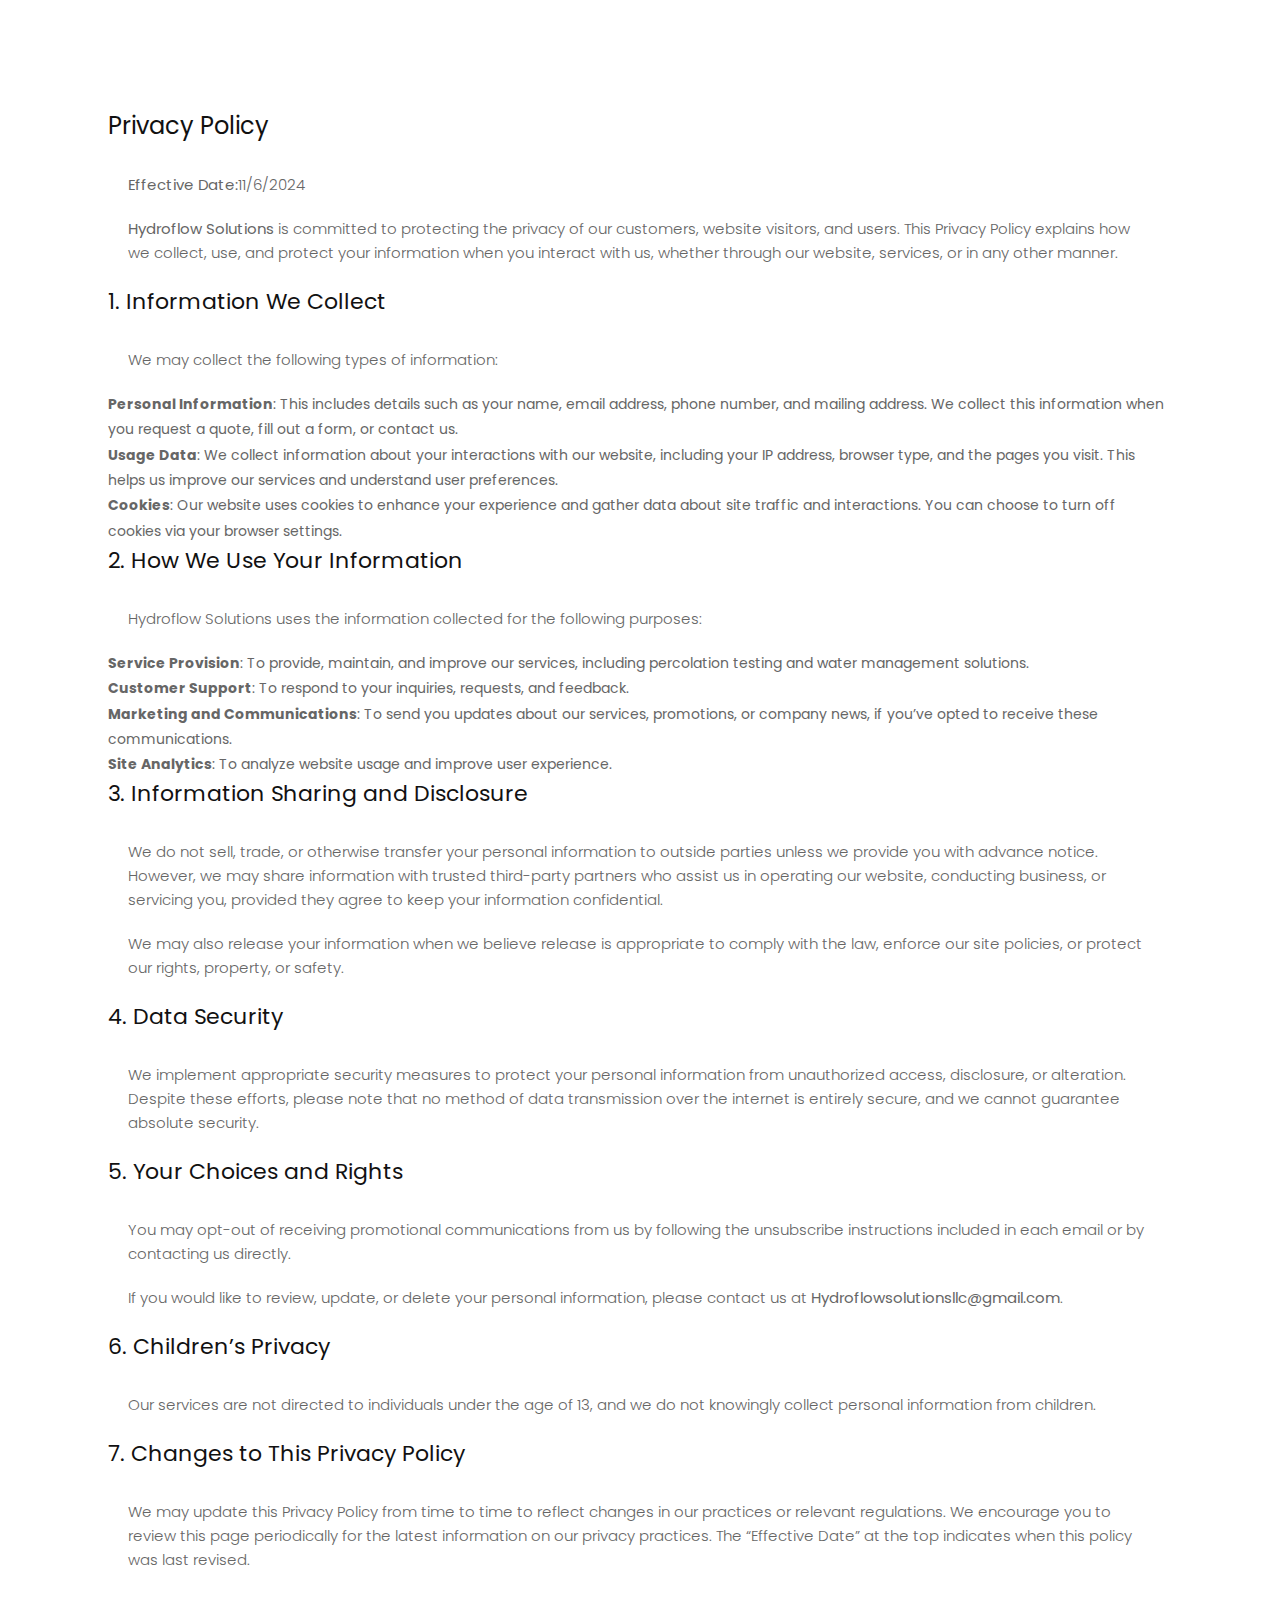
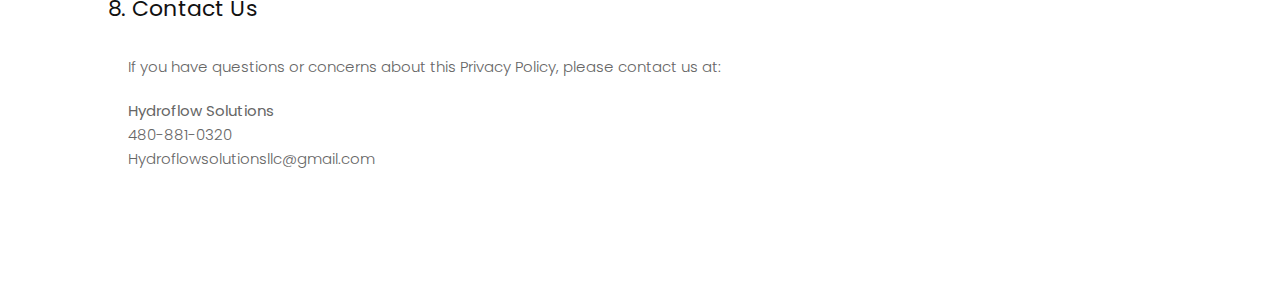
<file: html/privacypolicy.html>
<!DOCTYPE html>
<html lang="en">
<head>
    <meta charset="UTF-8">
    <meta name="viewport" content="width=device-width, initial-scale=1.0">
    <title>Privacy Policy - Hydroflow Solutions</title>
    <link rel="stylesheet" type="text/css" href="css/style.css">
</head>
<body>
    <div class="policey">
    <h1>Privacy Policy</h1>
    <p><strong>Effective Date:</strong>11/6/2024</p>

    <p><strong>Hydroflow Solutions</strong> is committed to protecting the privacy of our customers, website visitors, and users. This Privacy Policy explains how we collect, use, and protect your information when you interact with us, whether through our website, services, or in any other manner.</p>

    <h2>1. Information We Collect</h2>
    <p>We may collect the following types of information:</p>
    <ul>
        <li><strong>Personal Information</strong>: This includes details such as your name, email address, phone number, and mailing address. We collect this information when you request a quote, fill out a form, or contact us.</li>
        <li><strong>Usage Data</strong>: We collect information about your interactions with our website, including your IP address, browser type, and the pages you visit. This helps us improve our services and understand user preferences.</li>
        <li><strong>Cookies</strong>: Our website uses cookies to enhance your experience and gather data about site traffic and interactions. You can choose to turn off cookies via your browser settings.</li>
    </ul>

    <h2>2. How We Use Your Information</h2>
    <p>Hydroflow Solutions uses the information collected for the following purposes:</p>
    <ul>
        <li><strong>Service Provision</strong>: To provide, maintain, and improve our services, including percolation testing and water management solutions.</li>
        <li><strong>Customer Support</strong>: To respond to your inquiries, requests, and feedback.</li>
        <li><strong>Marketing and Communications</strong>: To send you updates about our services, promotions, or company news, if you’ve opted to receive these communications.</li>
        <li><strong>Site Analytics</strong>: To analyze website usage and improve user experience.</li>
    </ul>

    <h2>3. Information Sharing and Disclosure</h2>
    <p>We do not sell, trade, or otherwise transfer your personal information to outside parties unless we provide you with advance notice. However, we may share information with trusted third-party partners who assist us in operating our website, conducting business, or servicing you, provided they agree to keep your information confidential.</p>
    <p>We may also release your information when we believe release is appropriate to comply with the law, enforce our site policies, or protect our rights, property, or safety.</p>

    <h2>4. Data Security</h2>
    <p>We implement appropriate security measures to protect your personal information from unauthorized access, disclosure, or alteration. Despite these efforts, please note that no method of data transmission over the internet is entirely secure, and we cannot guarantee absolute security.</p>

    <h2>5. Your Choices and Rights</h2>
    <p>You may opt-out of receiving promotional communications from us by following the unsubscribe instructions included in each email or by contacting us directly.</p>
    <p>If you would like to review, update, or delete your personal information, please contact us at <strong>Hydroflowsolutionsllc@gmail.com</strong>.</p>

    <h2>6. Children’s Privacy</h2>
    <p>Our services are not directed to individuals under the age of 13, and we do not knowingly collect personal information from children.</p>

    <h2>7. Changes to This Privacy Policy</h2>
    <p>We may update this Privacy Policy from time to time to reflect changes in our practices or relevant regulations. We encourage you to review this page periodically for the latest information on our privacy practices. The “Effective Date” at the top indicates when this policy was last revised.</p>

    <h2>8. Contact Us</h2>
    <p>If you have questions or concerns about this Privacy Policy, please contact us at:</p>
    <p><strong>Hydroflow Solutions</strong><br>
       480-881-0320<br>
       Hydroflowsolutionsllc@gmail.com</p>
    </div>
</body>
</html>
</file>
<file: html/css/style.css>
/*--------------------------------------------------------------------- File Name: style.css ---------------------------------------------------------------------*/


/*--------------------------------------------------------------------- import Fonts ---------------------------------------------------------------------*/

@import url('https://fonts.googleapis.com/css?family=Rajdhani:300,400,500,600,700');
@import url('https://fonts.googleapis.com/css?family=Poppins:100,100i,200,200i,300,300i,400,400i,500,500i,600,600i,700,700i,800,800i,900,900i');
@font-face {
font-family: "Righteous";
src: url("../fonts/Righteous-Regular.ttf");
src: url("../fonts/Lato-Regular.ttf");
}
/*****---------------------------------------- 1) font-family: 'Rajdhani', sans-serif;
 2) font-family: 'Poppins', sans-serif;
 ----------------------------------------*****/


/*--------------------------------------------------------------------- import Files ---------------------------------------------------------------------*/

@import url(animate.min.css);
@import url(normalize.css);
@import url(icomoon.css);
@import url(css/font-awesome.min.css);
@import url(meanmenu.css);
@import url(owl.carousel.min.css);
@import url(swiper.min.css);
@import url(slick.css);
@import url(jquery.fancybox.min.css);
@import url(jquery-ui.css);
@import url(nice-select.css);

/*--------------------------------------------------------------------- skeleton ---------------------------------------------------------------------*/

* {
     box-sizing: border-box !important;
     transition: ease all 0.5s;
}

html {
     scroll-behavior: smooth;
}

body {
     color: #666666;
     font-size: 14px;
     font-family:Poppins;
     line-height: 1.80857;
     font-weight: normal;
     overflow-x: hidden;
}

a {
     color: #1f1f1f;
     text-decoration: none !important;
     outline: none !important;
     -webkit-transition: all .3s ease-in-out;
     -moz-transition: all .3s ease-in-out;
     -ms-transition: all .3s ease-in-out;
     -o-transition: all .3s ease-in-out;
     transition: all .3s ease-in-out;
}

h1,
h2,
h3,
h4,
h5,
h6 {
     letter-spacing: 0;
     font-weight: normal;
     position: relative;
     padding: 0 0 10px 0;
     font-weight: normal;
     line-height: normal;
     color: #111111;
     margin: 0
}

h1 {
     font-size: 24px
}

h2 {
     font-size: 22px
}

h3 {
     font-size: 18px
}

h4 {
     font-size: 16px
}

h5 {
     font-size: 14px
}

h6 {
     font-size: 13px
}

*,
*::after,
*::before {
     -webkit-box-sizing: border-box;
     -moz-box-sizing: border-box;
     box-sizing: border-box;
}

h1 a,
h2 a,
h3 a,
h4 a,
h5 a,
h6 a {
     color: #212121;
     text-decoration: none!important;
     opacity: 1
}

button:focus {
     outline: none;
}

ul,
li,
ol {
     margin: 0px;
     padding: 0px;
     list-style: none;
}

p {
     margin: 20px;
     font-weight: 300;
     font-size: 15px;
     line-height: 24px;
}

a {
     color: #222222;
     text-decoration: none;
     outline: none !important;
}

a,
.btn {
     text-decoration: none !important;
     outline: none !important;
     -webkit-transition: all .3s ease-in-out;
     -moz-transition: all .3s ease-in-out;
     -ms-transition: all .3s ease-in-out;
     -o-transition: all .3s ease-in-out;
     transition: all .3s ease-in-out;
}

img {
     max-width: 100%;
     height: auto;
}

 :focus {
     outline: 0;
}

.paddind_bottom_0 {
     padding-bottom: 0 !important;
}

.btn-custom {
     margin-top: 20px;
     background-color: transparent !important;
     border: 2px solid #ddd;
     padding: 12px 40px;
     font-size: 16px;
}

.lead {
     font-size: 18px;
     line-height: 30px;
     color: #767676;
     margin: 0;
     padding: 0;
}

.form-control:focus {
     border-color: #ffffff !important;
     box-shadow: 0 0 0 .2rem rgba(255, 255, 255, .25);
}

.navbar-form input {
     border: none !important;
}

.badge {
     font-weight: 500;
}

blockquote {
     margin: 20px 0 20px;
     padding: 30px;
}

button {
     border: 0;
     margin: 0;
     padding: 0;
     cursor: pointer;
}

.full {
     float: left;
     width: 100%;
}

.layout_padding {
     padding-top: 90px;
     padding-bottom: 0px;
}

.padding_0{
     padding: 0px;
}

.logo {
    width: 140px; 
         height: 140px; 
         display: block; 
}
.navbar {
    height: 200px;
}
.navbar-expand-lg .navbar-nav .nav-link {
    padding-left: 630px;
    font-size: 18px;
}
.nav-items{
    padding-left: 730px;
}
.policey{
    padding: 100px;
}
.navbar-expand-lg .navbar-nav .nav-links {
    font-size: 22px;
    font-weight: 500;
    padding: 20px;

}
.bg-light {
    background-color: #fefeff !important;
    box-shadow: 0px 0px 10px 0px;
    border-top: 45px solid #333a44;
}
.navbar-light .navbar-nav .nav-link, .nav-links {
    color: #24292f;
    font-weight: 500;
}
.navbar-light .navbar-nav .nav-link:focus, .navbar-light, .nav-links .navbar-nav .nav-link:hover {
    color: #4f99e5;
}

.navbar-light .navbar-nav .active>.nav-link, .navbar-light, .nav-links .navbar-nav .nav-link.active, .navbar-light .navbar-nav .nav-link.show, .navbar-light .navbar-nav .show>.nav-link {
    color: #4f99e5;
}

.banner_section {
    width: 100%;
    float: left;
    background-image: url(../images/banner-bg.png);
    height: auto;
    padding-bottom: 200px;
    background-size: cover;
}
.image_1 {
    width: 100%;
    float: left;
    padding-top: 40px;
}

.video_text{
    width: 100%;
    float: left;
    font-size: 50px;
    color: #fefeff;
    font-weight: 600;
    text-transform: uppercase;

}
.message_text{
    font-size: 55px;
    color: #599ee9;
    font-weight: 500;
    text-transform: uppercase;
    line-height: 70px;
    bottom: 30px;
}
.email_box {
    background-color: #ffffff; 
    width: 900px;
    padding: 50px;
}
.controller_text {
    width: 100%;
    font-size: 65px;
    color: #599ee9;
    font-weight: 600;
    text-transform: uppercase;
    line-height: 70px;
    bottom: 0;
}
.banner_text {
    width: 100%;
    float: left;
    font-size: 18px;
    color: #fefeff;
    font-weight: 500;
    margin-left: 0px;
    padding-top: 50px;
}

.shop_bt {
    width: 35%;
    float: left;
    font-size: 18px;
    text-align: center;
    background-color: #fcfcfd;
    color: #191919;
    border-left: 10px solid #599ee9;
    border-radius: 30px;
    border-right: 10px solid #599ee9;
    border-top: 4px solid #599ee9;
    border-bottom: 4px solid #599ee9;
    padding: 5px 0px;
    margin-top: 40px;
}

.shop_bt a{
    color: #191919;
}
.shop_bt a:hover{
    color: #599ee9;
}

#my_slider a.carousel-control-prev {
    position: absolute;
    left: 15px;
    top: 115%;
    background-color: #599ee9;
}
#my_slider .carousel-control-prev, #my_slider .carousel-control-next {
    width: 65px;
    height: 65px;
    background: #ffffff;
    opacity: 1;
    font-size: 30px;
    color: #000;
    border-radius: 100px;
}

#my_slider .carousel-control-prev:hover, #my_slider .carousel-control-next:hover, #my_slider .carousel-control-prev:focus, #my_slider .carousel-control-next:focus {
    background: #599ee9;
    color: #fff;
}
#my_slider a.carousel-control-next {
    position: absolute;
    left:100px;
    top: 115%;
}

.about_section{
    width: 100%;
    float: left;
    background-color: #f2f7fd;
    height: auto;
    padding-bottom: 90px;
}

.image_2 {
    width: 100%;
    float: left;
    padding-top: 50px;
}

.about_text{
    width: 100%;
    float: left;
    font-size: 50px;
    color: #2d343e;
    font-weight: 600;
    text-transform: uppercase;
    text-align: right;
}

.lorem_text{
    width: 100%;
    float: left;
    font-size: 16px;
    color: #2d343e;
    margin-left: 0px;
    text-align: right;
}

.shop_bt_2 {
    width: 35%;
    float: right;
    font-size: 18px;
    text-align: center;
    background-color: #fcfcfd;
    color: #191919;
    border-left: 10px solid #599ee9;
    border-radius: 30px;
    border-right: 10px solid #599ee9;
    border-top: 4px solid #599ee9;
    border-bottom: 4px solid #599ee9;
    padding: 5px 0px;
    margin-top: 40px;
}

.shop_bt_2 a{
    color: #191919;
}
.shop_bt_2 a:hover{
    color: #599ee9;
}

.product_section{
    width: 100%;
    float: left;
}
.product_section_2 {
    width: 100%;
    float: left;
}

.product_text{
    width: 100%;
    float: left;
    font-size: 50px;
    color: #24292f;
    font-weight: 600;
    text-transform: uppercase;
    text-align: center;
}

.long_text{
    width: 100%;
    float: left;
    font-size: 16px;
    color: #363636;
    margin-left: 0px;
    text-align: center;
}
.price_text {
    width: 100%;
    float: left;
    font-size: 30px;
    color: #5ca0e9;
    font-weight: 600;
    text-transform: uppercase;
    text-align: center;
    padding-top: 40px;
}

.game_text {
    width: 100%;
    float: left;
    font-size: 30px;
    color: #2d343e;
    text-align: center;
}

.see_main{
    width: 17%;
    margin: 0 auto;
    text-align: center;
}

.see_bt {
    width: 100%;
    float: right;
    font-size: 18px;
    text-align: center;
    background-color: #fcfcfd;
    color: #191919;
    border-left: 10px solid #599ee9;
    border-radius: 30px;
    border-right: 10px solid #599ee9;
    border-top: 4px solid #599ee9;
    border-bottom: 4px solid #599ee9;
    padding: 5px 0px;
    margin-top: 40px;
}

.see_bt a{
    color: #191919;
}
.see_bt a:hover{
    color: #599ee9;
}

.video_section{
    width: 100%;
    float: left;
    background-image: url(../images/video-bg.png);
    height: auto;
    margin-top: 90px;
}

.video_text_2{
    width: 100%;
    float: left;
    font-size: 50px;
    color: #599ee9;
    font-weight: 600;
    text-transform: uppercase;

}
.controller_text_2 {
    width: 100%;
    float: left;
    font-size: 48px;
    color: #fefeff;
    font-weight: 600;
    text-transform: uppercase;
    line-height: 50px;
}
.banner_text_2 {
    width: 100%;
    float: left;
    font-size: 16px;
    color: #fefeff;
    font-weight: 500;
    margin-left: 0px;
    padding-top: 50px;
}

.testimonial_section{
    width: 100%;
    float: left;
}
.testimonial_text{
    width: 100%;
    float: left;
    font-size: 46px;
    font-weight: bold;
    text-align: center;
    color: #191919;
    text-transform: uppercase;
}

.ipsum_text{
    width: 100%;
    float: left;
    font-size: 16px;
    color: #191919;
    text-align: center;
    margin-left: 0px;
}

.testimonial_section_2 {
    width: 100%;
    float: left;
    padding-top: 50px;
}
.box_main {
    width: 75%;
    margin: 0 auto;
    text-align: center;
    border: 2px solid #424242;
    padding: 40px;
    border-radius: 20px;
    display: flow-root;
}

.quote_icon{
    width: 100%;
    float: left;
    text-align: left;
}

.dolor_text {
    width: 100%;
    float: left;
    font-size: 16px;
    color: #191919;
    text-align: left;
    margin-left: 0;
}

.client_main{
    width: 45%;
    float: left;
    background-color: #599ee9;
    height: auto;
}

.client_left{
    width: 50%;
    float: left;
    text-align: left;
}

.client_right {
    width: 50%;
    float: left;
    text-align: left;
    padding-top: 25px;
    position: relative;
    left: -60px;
}

.images_5{
    width: 100%;
    float: left;
    padding-left: 15px;
}

.sandy_text{
    width: 100%;
    float: left;
    font-size: 20px;
    color: #fefeff;
}

.sandy_text_1{
    width: 100%;
    float: left;
    font-size: 18px;
    color: #191919;
    margin-left: 0px;
    margin-top: 0px;
}

.contact_section{
    width: 100%;
    background-color: #f2f7fd;
    height: auto;
    padding-bottom: 90px;
    padding-left: 15%;
    padding-top: 30px;
    margin-top: 120px;
}

.image_6{
    width: 100%;
    float: left;
}

.email-bt {
    color: #000000;
    width: 100%;
    height: 55px;
    font-size: 18px;
    padding: 20px 20px 0px 0px;
    background: transparent;
    border: 0px;
    border-bottom: 1px solid #888686;
}

.massage-bt {
    color: #000000;
    width: 100%;
    height: 80px;
    font-size: 18px;
    padding: 36px 20px 10px 0px;
    background: transparent;
    border: 0px;
    border-bottom: 1px solid #888686;
}

.send_btn {
    padding-left: 15px;
    width: 100%;
    margin: 0 auto;
    text-align: center;
}

.main_bt {
    background: #1e3295;
    border: none;
    color: #faf9f9;
    width: 160px;
    height: 58px;
    font-size: 24px;
    padding-top: 3px;
    border-radius: 30px;
    margin-left: 15px;
    text-align: center;
    padding-top: 8px;
    margin-top: 60px;
}
.main_bt a {
    color: #faf9f9;
}

.main_bt a:hover{
    color: #000;
}

.ipsum_text_2 {
    width: 100%;
    float: left;
    font-size: 16px;
    color: #ffffff;
    margin-left: 0px;
    margin-top: 0px;
}

.section_footer {
    width: 100%;
    float: left;
    background-color: rgb(41, 40, 40);
    height: auto;
    padding-top: 30px;
    padding-bottom: 30px;
}

.account_text {
    width: 100%;
    float: left;
    font-size: 28px;
    color: rgb(235, 235, 235);
    font-weight: bold;
    padding: 25px 0px;
}

.email_text {
    width: 100%;
    float: left;
    font-size: 12pt;
    color: #eceaea;
    background-color: #ffffff;
    padding: 10px;
    border: 0px;
}

.subscribr_bt {
    width: 60%;
    float: left;
    font-size: 16pt;
    color: #eceaea;
    background-color: #599ee9;
    padding: 5px 0px;
    border: 0px;
    text-align: center;
    margin-top: 20px;
    font-weight: 600;
}

.useful_link{
    width: 100%;
    float: left;
}
.useful_link ul{
    margin: 0px;
    padding: 0px;
}

.useful_link li{
    color: #ffffff;
    font-size: 16px;
}

.useful_link li a{
    color: #ffffff;
}

.useful_link li a:hover{
    color: #599ee9;
}

.footer_section_2 {
    width: 100%;
    float: left;
    border-bottom: 1px solid #898989;
    padding-bottom: 40px;
}

.social_icon {
    width: 19%;
    margin: 0 auto;
    text-align: center;
}

.social_icon ul{
    margin: 0px;
    padding: 0px;
}

.social_icon li {
    float: left;
    padding-right: 20px;
    padding-top: 40px;
}

.copyright_section{
    width: 100%;
    float: left;
    background-color: #599ee9;
    height: auto;
}

.copyright_text{
    width: 100%;
    float: left;
    font-size: 16px;
    color: #ffffff;
    text-align: center;
    margin-left: 0px;
}

.copyright_text a{
    color: #ffffff;
}

.copyright_text a:hover{
    color: #000;
}


.margin_top_0{
    margin-top: 90px;
}

.padding_top_0{
    margin-top: 0px;
}

.margin_top_2{
    margin-top: 90px;
}

.padding_video_0{
    margin-top: 0px; 
}
</file>
